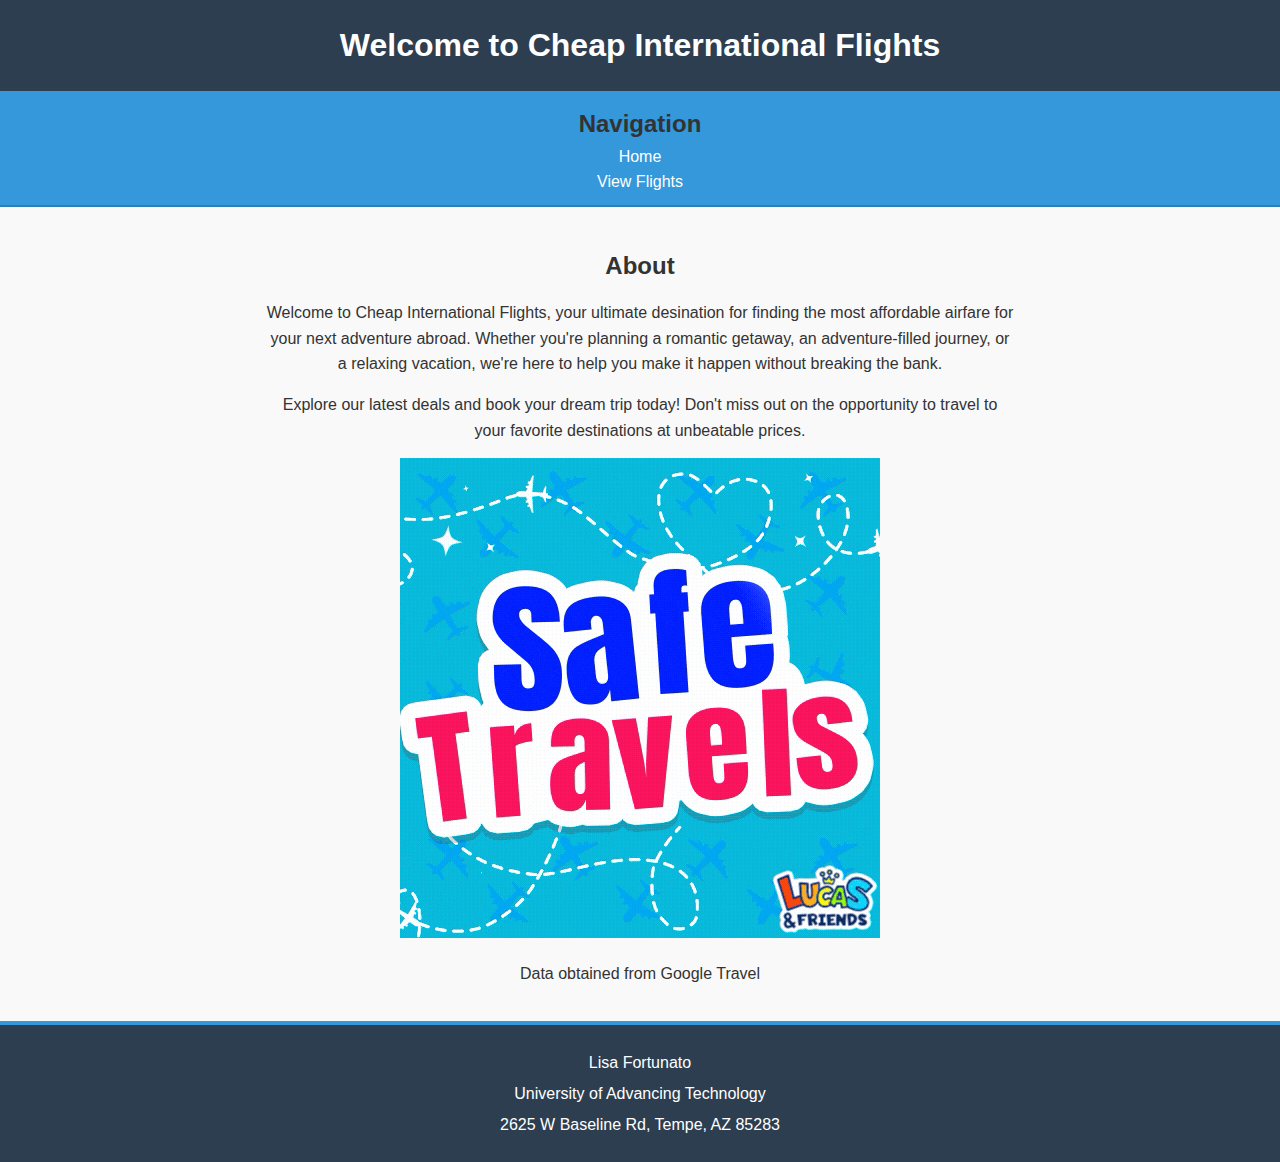
<file: Projects/index.html>
<!--Lisa's Final Project: Website with Navigation and Tables 3/21/2024 -->

<!DOCTYPE html>
<html lang="en">
<head>
    <meta charset="UTF-8">
    <meta name="viewport" content="width=device-width, initial-scale=1.0">
    <title>Website with Navigation and Tables</title> <!--Title of Page seen on broweser tab-->
    <link rel="stylesheet" href="cheap-flights.css">
</head>
<body>
  <header>
    <h1>Welcome to Cheap International Flights</h1>
  </header>

  <nav>
    <h2>Navigation</h2>
    <a href="./index.html">Home</a><br>
    <a href="./boards.html"> View Flights</a><br>
  </nav>

  <main>
    <div class="about-section">
        <h2>About</h2>
        <div class="about-text">
            <p>Welcome to Cheap International Flights, your ultimate desination for  finding the most affordable airfare for your next adventure abroad. Whether you're planning a romantic getaway, an adventure-filled journey, or a relaxing vacation, we're here to help you make it happen without breaking the bank.</p>
            <p>Explore our latest deals and book your dream trip today! Don't miss out on the opportunity to travel to your favorite destinations at unbeatable prices.</p>
        </div> 
        <div class="gif.container">
            <img src="safetravels.gif" alt="Safe Travels" style="max-width: 100%; max-height: 300Dpx;">
            <p>Data obtained from Google Travel</p>
        </div>
    </div> 
  </main>

  <footer>
    <p>Lisa Fortunato</p>
    <p>University of Advancing Technology</p>
    <p>2625 W Baseline Rd, Tempe, AZ 85283</p>
  </footer>
</body>
</html>
</file>
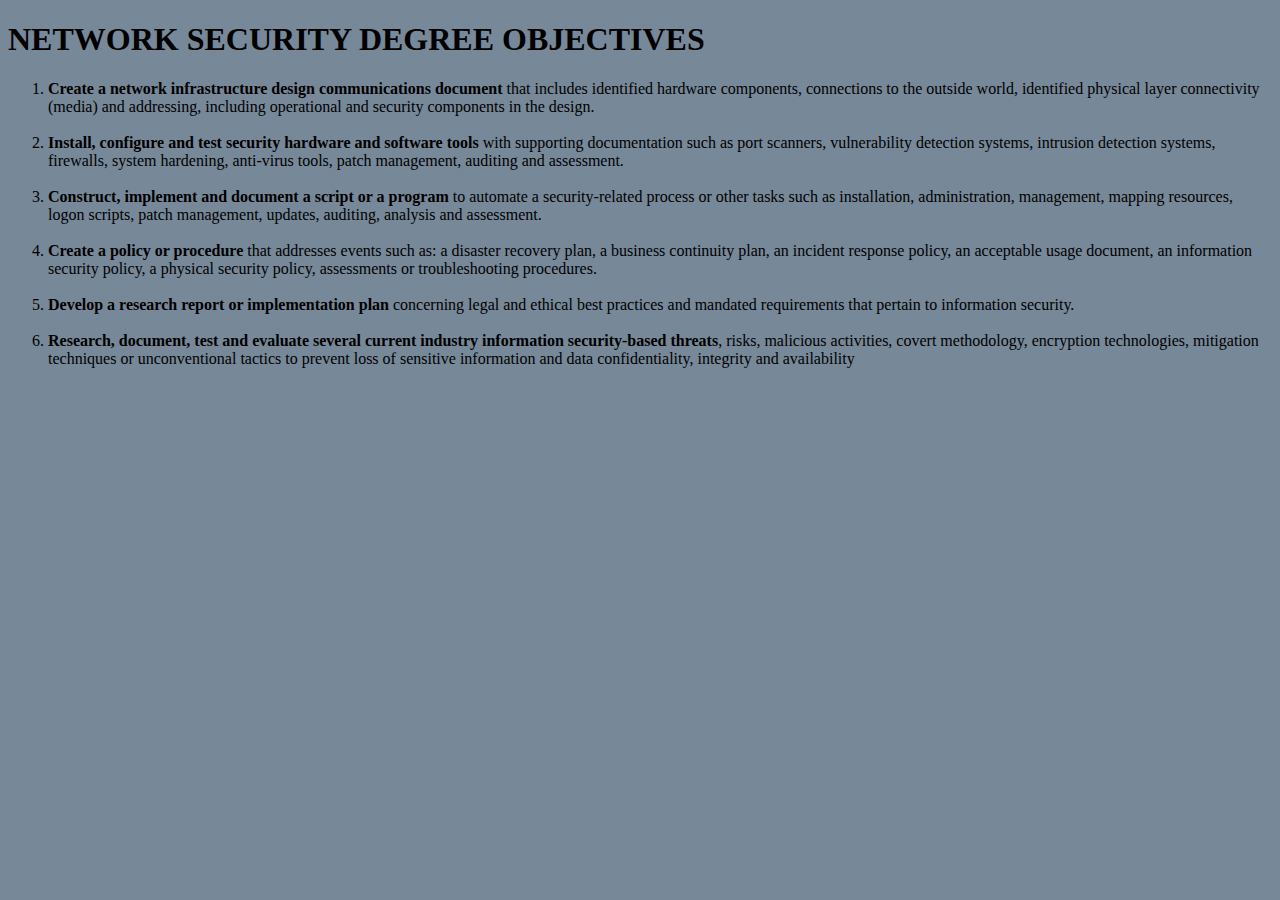
<file: board.html>
<!--Lisa's Image Page-->

<!DOCTYPE html>
<html>
<head>
<title>UAT Catalog</title> <!--Title of Page seen on broweser tab-->
<link rel="stylesheet" href="main.css">
</head>
<body>
    <h1>NETWORK SECURITY DEGREE OBJECTIVES </h1> <!--Main Header of the Page-->
    <ol> 
        <li>
            <b>Create a network infrastructure design communications document</b> that includes identified hardware components,
            connections to the outside world, identified physical layer connectivity (media) and addressing, including operational and
            security components in the design.
        </li>
        <br/>
        <li>
            <b>Install, configure and test security hardware and software tools</b> with supporting documentation such as port scanners,
            vulnerability detection systems, intrusion detection systems, firewalls, system hardening, anti-virus tools, patch
            management, auditing and assessment. 
        </li>
        <br/>
        <li>
            <b>Construct, implement and document a script or a program</b> to automate a security-related process or other tasks such as
            installation, administration, management, mapping resources, logon scripts, patch management, updates, auditing,
            analysis and assessment.
        </li>
        <br/>
        <li>
            <b>Create a policy or procedure</b> that addresses events such as: a disaster recovery plan, a business continuity plan, an
            incident response policy, an acceptable usage document, an information security policy, a physical security policy,
            assessments or troubleshooting procedures.
        </li>
        <br/>
        <li>
            <b>Develop a research report or implementation plan</b> concerning legal and ethical best practices and mandated requirements
            that pertain to information security.
        </li>
        <br/>
        <li>
            <b>Research, document, test and evaluate several current industry information security-based threats</b>, risks, malicious
            activities, covert methodology, encryption technologies, mitigation techniques or unconventional tactics to prevent loss of
            sensitive information and data confidentiality, integrity and availability
        </li>
    </ol> <!--Created Ordered list, bold, and line breaks for better digestablitiy-->
    <p></p>
</body>
</html>
</file>
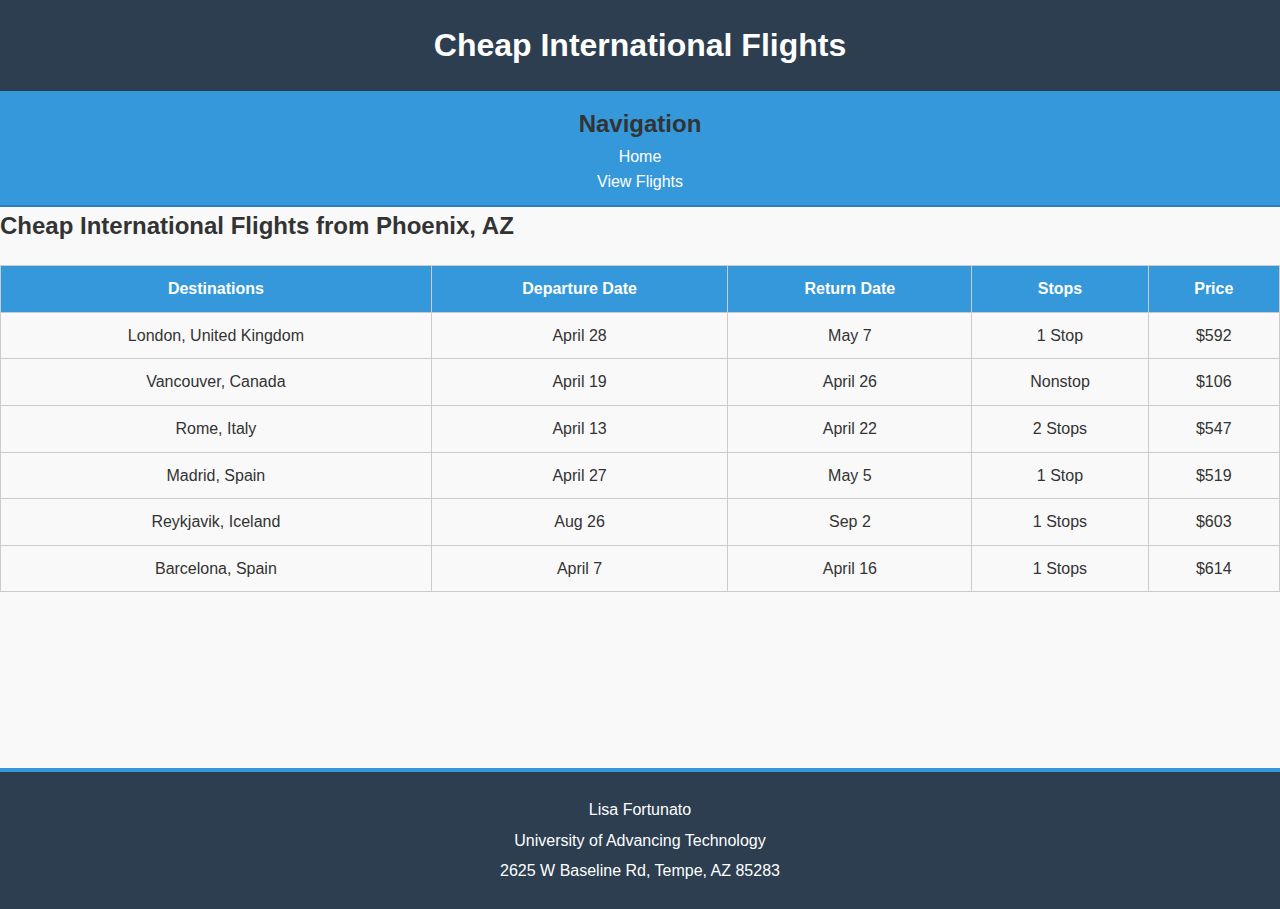
<file: Projects/boards.html>
<!DOCTYPE html>
<html lang="en">
<head>
    <meta charset="UTF-8">
    <meta name="viewport" content="width=device-width, initial-scale=1.0">
    <title>Website with Navigation and Tables - Boards</title>
    <link rel="stylesheet" href="cheap-flights.css">
</head>
<body>
    <header>
        <h1>Cheap International Flights</h1>
    </header>
    <nav>
        <h2>Navigation</h2>
        <a href="./index.html">Home</a><br>
        <a href="./boards.html">View Flights</a><br>
    </nav>

    <h2>Cheap International Flights from Phoenix, AZ</h2>
    
    <table id="flight-table">
        <tr>
            <th>Destinations</th>
            <th>Departure Date</th>
            <th>Return Date</th>
            <th>Stops</th>
            <th>Price</th>
        </tr>
      </table>
    
    <footer>
    <p>Lisa Fortunato</p>
        <p>University of Advancing Technology</p>
        <p>2625 W Baseline Rd, Tempe, AZ 85283</p>
    </footer>

    <script>
        // Sample flight data
        const flights = [
            { destination: "London, United Kingdom", departureDate: "April 28", returnDate: "May 7", stops: "1 Stop", price: "$592"},
            { destination: "Vancouver, Canada", departureDate: "April 19", returnDate: "April 26", stops: "Nonstop", price: "$106"},
            { destination: "Rome, Italy", departureDate: "April 13", returnDate: "April 22", stops:"2 Stops", price: "$547"},
            { destination: "Madrid, Spain", departureDate: "April 27", returnDate: "May 5", stops:"1 Stop", price: "$519"},
            { destination: "Reykjavik, Iceland", departureDate: "Aug 26", returnDate: "Sep 2", stops:"1 Stops", price: "$603"},
            { destination: "Barcelona, Spain", departureDate: "April 7", returnDate: "April 16", stops:"1 Stops", price: "$614"},
        ];

        // Function to dynamically generate table rows for flights
        function generateFlightsRows() {
            const table = document.getElementById('flight-table');
            const tbody = document.createElement('tbody');

            // Loop through each flight in the flights array
            flights.forEach(flight => {
                const row = document.createElement('tr');

                // Create and append table cells for each flight detail
                for (const property in flight) {
                    const cell = document.createElement('td');
                    cell.textContent = flight[property];
                    row.appendChild(cell);
                }

                // Append the row to the table body
                tbody.appendChild(row);
            });
            // Append the table body to the table
            table.appendChild(tbody);
        }

        // Call the function to generate flight rows when the page loads
        window.onload = generateFlightsRows;
    </script>
</body>
</html>
</file>
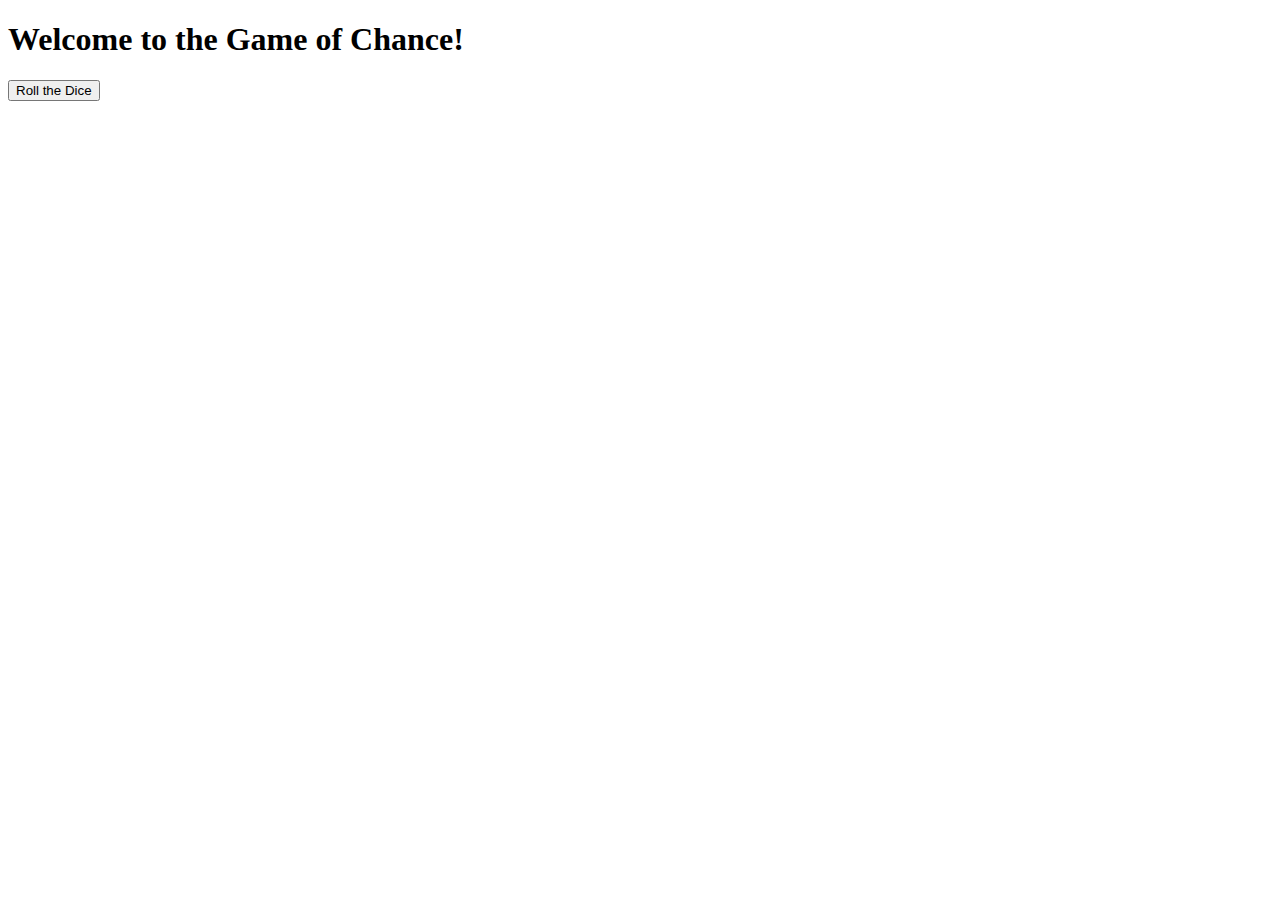
<file: Projects/game.html>
<!DOCTYPE html>
<html lang="en">
<head>
    <meta charset="UTF-8">
    <meta name="viewport" content="width=device-width, initial-scale=1.0">
    <!--Game Browser Tab Title-->    
<title>Craps!</title>
</head>
<body>
    <!--Container for the Game-->
    <div class="container">
        <!--Game Header-->
        <h1>Welcome to the Game of Chance!</h1>
        <!--Button to roll the dice-->
        <button onclick="playCraps()">Roll the Dice</button>
        <!--Container to display results-->
        <div id="results">
            <!--Paragraph that displays results of each die roll-->
            <p id="die1Results"></p>
            <p id="die2Results"></p>
            <!--Paragraph that displays sum of each die roll-->
            <p id="sumResults"></p>
            <!--Paragraph that displays final results of each die roll-->
            <p id="finalResults"></p>
        </div>
    </div>
    <!--Script tag that includes the JavaScript file-->
    <script src="craps-script.js"></script>
</body>
</html>
</file>
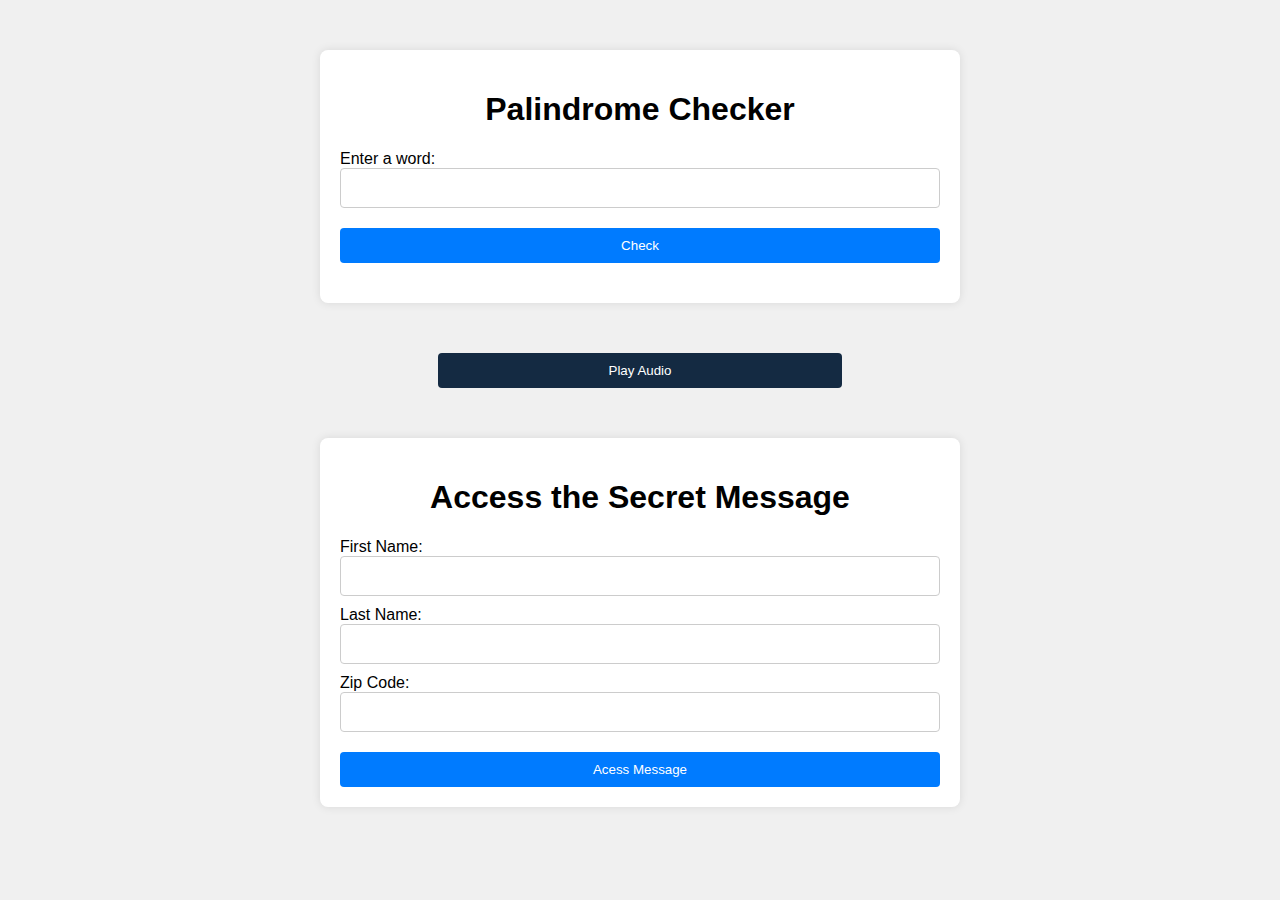
<file: Projects/string.html>
<!-- Palindrome Checker + Secret Message by Lisa F. -->
<!DOCTYPE html>
<html lang="en">
<head>
    <meta charset="UTF-8">
    <meta name="viewport" content="width=device-width, initial-scale=1.0">
    <title>Palindrome Checker</title>
    <link rel="stylesheet" href="palindrome.css"> <!-- Reusing external CSS file -->
</head>
<body>
    <div class="container">
        <h1>Palindrome Checker</h1> <!--Title heading -->
        <!--Form for user input -->
        <form id="palindromeForm" onsubmit="handleFormSubmit(event)">
            <label for="userInput">Enter a word:</label> <!-- Label for input field -->
            <input type="text" id="userInput" required> <!-- Input field for user to enter a word -->
            <button type="submit">Check</button> <!-- Button to submit the form -->
        </form>
        <div id="result"></div> <!-- Dive to display the result -->
    </div>

     <!-- Audio control button -->
     <button id="playAudioButton" class="custom-button">Play Audio</button>
     
    <div class="container"> <!--New container for secret message functionality -->
        <h1> Access the Secret Message</h1>
        <form id="secretMessageForm" onsubmit="validateInput(event)">
            <label for="firstName">First Name:</label>
            <input type="text" id="firstName" required><br>
            <label for="lastName">Last Name:</label>
            <input type="text" id="lastName" required><br>
            <label for="zipCode">Zip Code:</label>
            <input type="text" id="zipCode" required pattern="[0-9]{5}" title="Zip code must be 5 digits"><br>
            <button type="submit">Acess Message</button>
        </form>
        <div id="messageDisplay"></div>
    </div>
    <script src="palindrome.js"></script> <!-- Link to external JavaScript file -->
    <script src="security.js"></script> <!-- New JavaScript file for secret message validation -->
</body>
</html>
</file>
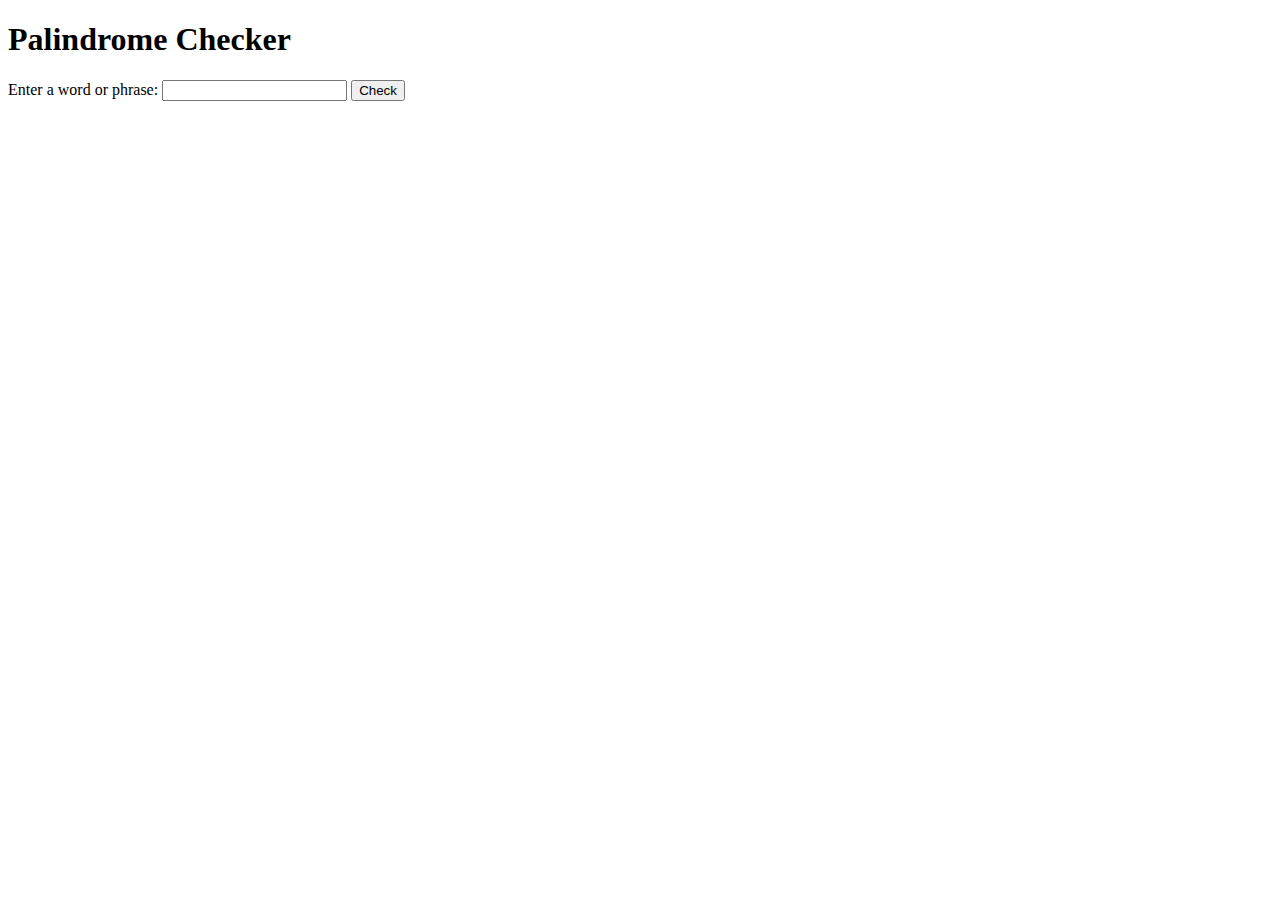
<file: Projects/strings.html>
<!DOCTYPE html>
<html lang="en">
<head>
    <meta charset="UTF-8">
    <meta name="viewport" content="width=device-width, initial-scale=1.0">
    <title>Palindrome Checker</title>
    <link rel=""stylesheet" href="palindrome.css">
</head>
<body>
    <div class="container">
        <h1>Palindrome Checker</h1>
        <form id="palindromeForm">
            <label for="userInput">Enter a word or phrase:</label>
            <input type="text" id="userInput" required>
            <button type="submit">Check</button>
        </form>
        <div id="result"></div>
    </div>
    <script src="palindrome.js"></script>
</body>
</html>
</file>
<file: main.css>
body {
    background-color: lightslategrey;
    color: black;
}

nav {
    height: 6000px;
    width: 200px;
    float: left;
    padding: 5px;  
    line-height: 30px;
}

.footer {    
    text-align: center;
    margin-right: 200px;
}

#memeImage {
    margin-right: 200px;
}

header {
    text-align: center;
}
</file>
<file: Projects/palindrome.css>
body {
    font-family: 'Arial', sans-serif;
    background-color: #f0f0f0;
}

.container {
    max-width: 600px;
    margin: 50px auto;
    padding: 20px;
    background-color: #fff;
    border-radius: 8px;
    box-shadow: 0 0 10px rgba(0,0,0,0.1);
}

h1{
    text-align: center;
    font-size: 2em;
}

input[type="text"] {
    width: calc(100% - 22px);
    padding: 10px;
    font-size: 1em;
    border: 1px solid #ccc;
    border-radius: 4px;
    margin-bottom: 10px;
}

button {
    display: block;
    width: 100%;
    padding: 10px;
    margin-top: 10px;
    background-color: #007bff;
    color: #fff;
    border: none;
    border-radius: 4px;
    cursor: pointer;
}

button:hover {
    background-color: #0056b3;
}

#result {
    margin-top: 20px;
    font-size: 1.2em;
    text-align: center;
}

.custom-button {
    display: block;
    width: 32%;
    margin: 10px auto;
    padding: 10px;
    background-color: #142a42;
    color: #fff;
    border: none;
    border-radius: 4px;
    cursor: pointer;
}

.custom-button:hover {
    background-color: #0056b3;
}
</file>
<file: Projects/cheap-flights.css>
/* Reset default margin and padding */
body, h1, h2, nav, footer {
    margin: 0;
    padding: 0;
}

/* Set font family and styles */
body {
    font-family: 'Roboto', sans-serif;
    line-height: 1.6;
    background-color: #f9f9f9;
    color: #333;
    display: flex;
    flex-direction: column;
    min-height: 101vh;
}

/* Header styles */
header {
    background-color: #2c3e50;
    color: #fff;
    padding: 20px;
    text-align: center;
    border-bottom: 4px solid #3498db
}

/* Navigation styles */
nav {
    background-color: #3498db;
    padding: 10px;
    text-align: center;
    border-bottom: 2px solid #2980b9;
}
nav a {
    color: #fff;
    text-decoration: none;
    margin-right: 0 10px;
    transition: color 0.3 ease;
}
nav a:hover {
    color: #f39c12
}

/* Main content styles */
main {
    padding: 20px;
    display: flex;
    flex: 1;
    flex-direction: column;
    min-height: calc(100vh - 166px);
}

.about-section {
    display: flex;
    flex-direction: column;
    align-items: center;
    justify-content: center;
    text-align: center;
}

.about-section p {
    margin: 15px auto;
    max-width: 750px;
    
}

.about-section h2 {
    margin-top: 20px;
}

.gif-container {
    display: flex;
    justify-content: center;
    margin-top: 20px;
}

/* Table container styles */
.table-container {
    flex: 1;
    overflow-y: auto;
}

/* Footer styles */
footer{
    background-color: #2c3e50;
    color: #fff;
    text-align: center;
    padding: 20px;
    border-top: 4px solid #3498db;
    margin-top: auto;    
}

footer p {
    margin: 5px 0
}

/* Table styles */
table {
    width: 100%;
    border-collapse: collapse;
    margin-top: 20px;
    
}
th, td {
    padding: 10px;
    border: 1px solid #ccc;
}
th {
    background-color: #3498db;
    color: #fff;
    text-align: center;
}
td {
    text-align: center;
}
</file>
